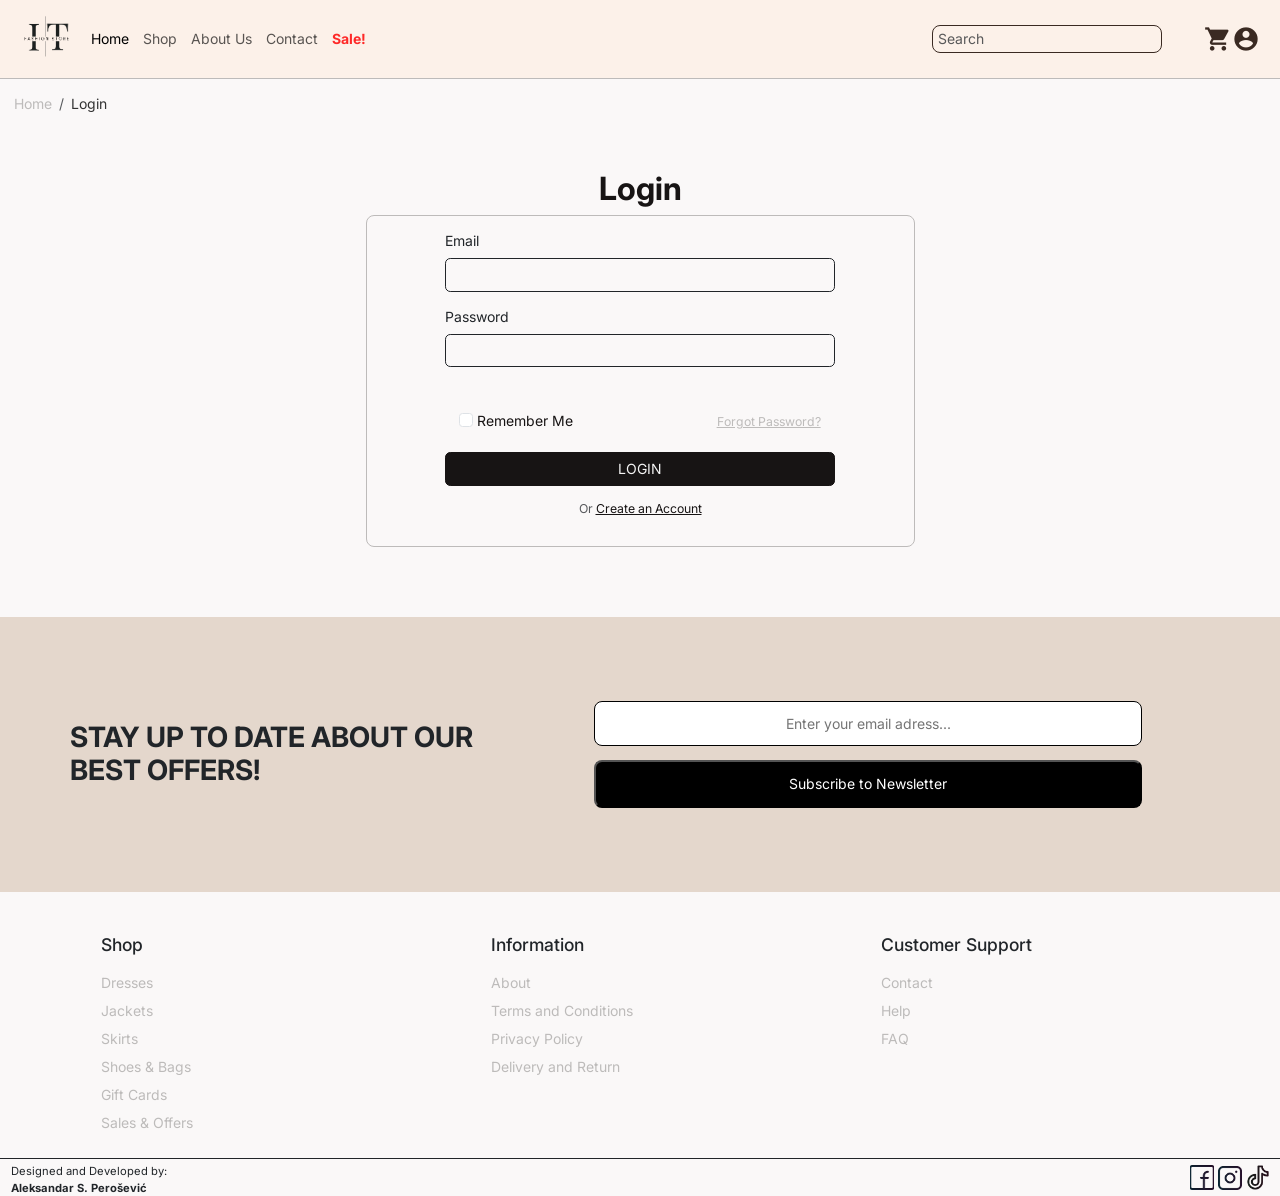
<file: login.html>
<!DOCTYPE html>
<html lang="en">

<head>
    <meta charset="UTF-8">
    <meta name="viewport" content="width=device-width, initial-scale=1.0">
    <link href="https://cdn.jsdelivr.net/npm/bootstrap@5.3.8/dist/css/bootstrap.min.css" rel="stylesheet"
        integrity="sha384-sRIl4kxILFvY47J16cr9ZwB07vP4J8+LH7qKQnuqkuIAvNWLzeN8tE5YBujZqJLB" crossorigin="anonymous">
    <link href="https://fonts.googleapis.com/icon?family=Material+Icons" rel="stylesheet">
    <link rel="stylesheet" href="css/style.css">
    <link rel="stylesheet" href="css/login.css">
    <link rel="preconnect" href="https://fonts.googleapis.com">
    <link rel="preconnect" href="https://fonts.gstatic.com" crossorigin>
    <link
        href="https://fonts.googleapis.com/css2?family=Inter:ital,opsz,wght@0,14..32,100..900;1,14..32,100..900&display=swap"
        rel="stylesheet">
    <title>Login Page</title>
</head>

<body>
    <header>
        <nav class="navbar navbar-expand-lg">
            <div class="container-fluid">
                <a class="navbar-brand" href="#"><img src="images/logo.png" alt="Logo"></a>
                <button class="navbar-toggler" type="button" data-bs-toggle="collapse"
                    data-bs-target="#navbarSupportedContent" aria-controls="navbarSupportedContent"
                    aria-expanded="false" aria-label="Toggle navigation">
                    <span class="navbar-toggler-icon"></span>
                </button>
                <div class="collapse navbar-collapse" id="navbarSupportedContent">
                    <ul class="navbar-nav me-auto mb-2 mb-lg-0">
                        <li class="nav-item">
                            <a class="nav-link active" aria-current="page" href="index.html">Home</a>
                        </li>
                        <li class="nav-item">
                            <a class="nav-link" href="product-page.html">Shop</a>
                        </li>
                        <li class="nav-item">
                            <a class="nav-link" href="#">About Us</a>
                        </li>
                        <li class="nav-item">
                            <a class="nav-link" href="#">Contact</a>
                        </li>
                        <li class="nav-item">
                            <a class="nav-link text-danger fw-bold" href="#">Sale!</a>
                        </li>
                    </ul>
                    <form class="search d-none d-lg-flex">
                        <input class="form-control me-5" type="search" placeholder="Search" aria-label="Search">
                    </form>
                    <div class="actions d-none d-lg-flex align-items-center">
                        <a href="your-cart.html"><span class="material-icons">shopping_cart</span></a>
                        <a href="login.html"><span class="material-icons">account_circle</span></a>
                    </div>
                </div>
            </div>
        </nav>
    </header>
    <main>
        <div class="breadcrumbs">
            <ol class="breadcrumb m-3">
                <span class="breadcrumb-item cursor-pointer"><a href="index.html" class="text-decoration-none text-secondary">Home</a></span>
                <span class="breadcrumb-item cursor-pointer"><a href="login.html" class="text-decoration-none breadcrumb-active">Login</a></span>
            </ol>
        </div>
        <div class="container py-5">
        <div class="row justify-content-center">
            <div class="col-12 col-md-8 col-lg-6">
                <h1 class="text-center text-primary page-title">Login</h1>
                <div class="form-card p-md-3">
                    <form class="group w-75 mx-auto" method="post" action="#">
                        <div class="mb-3">
                            <label for="email" class="form-label">Email</label>
                            <input type="email" class="form-control bg-transparent border-dark" id="email" name="email"
                                required />
                        </div>
                        <div class="mb-5">
                            <label for="password" class="form-label">Password</label>
                            <input type="password" class="form-control bg-transparent border-dark" id="password"
                                name="password" required />
                        </div>
                        <div class="mb-4 px-3 d-flex justify-content-between align-items-center">
                            <div class="remember-me">
                                <input type="checkbox" name="remember-me" id="remember-me" class="form-check-input" />
                                <label for="remember-me" class="form-check-label text-primary">Remember Me</label>
                            </div>
                            <span class="form-text"><a href="#" class="text-decoration-underline text-secondary">Forgot
                                    Password?</a></span>
                        </div>
                        <div class="mb-3">
                            <button type="button" onclick="console.log(login())"
                                class="btn btn-primary w-100 text-inverse text-uppercase">Login</button>
                        </div>
                        <div class="text-primary">
                            <p class="text-center form-text">Or <a href="#"
                                    class="text-decoration-underline text-primary">Create an Account</a></p>
                        </div>
                    </form>
                </div>
            </div>
        </div>
    </div>
    </main>
    <div class="newsletter">
        <div class="newsletter-left">
            <h1>Stay up to date about our best offers!</h1>
        </div>
        <div class="newsletter-right">
            <input type="text" name="email" id="newsletter-email" placeholder="Enter your email adress...">
            <button>Subscribe to Newsletter</button>
        </div>
    </div>
    <footer class="mt-5">
        <div class="container d-lg-none">
            <div class="accordion accordion-flush" id="accordionFlushExample">
                <div class="accordion-item">
                    <h2 class="accordion-header" id="flush-headingOne">
                        <button class="accordion-button collapsed" type="button" data-bs-toggle="collapse"
                            data-bs-target="#flush-collapseOne" aria-expanded="false" aria-controls="flush-collapseOne">
                            <a href="#" class="text-decoration-none text-dark">Shop</a>
                        </button>
                    </h2>
                    <div id="flush-collapseOne" class="accordion-collapse collapse" aria-labelledby="flush-headingOne"
                        data-bs-parent="#accordionFlushExample">
                        <div class="accordion-body">
                            <ul class="list-unstyled">
                                <li><a href="#" class="text-decoration-none text-dark">Dresses</a></li>
                                <li><a href="#" class="text-decoration-none text-dark">Jackets</a></li>
                                <li><a href="#" class="text-decoration-none text-dark">Skirts</a></li>
                                <li><a href="#" class="text-decoration-none text-dark">Shoes &amp; Bags</a></li>
                                <li><a href="#" class="text-decoration-none text-dark">Gift Cards</a></li>
                                <li><a href="#" class="text-decoration-none text-dark">Sales &amp; Offers</a></li>
                            </ul>
                        </div>
                    </div>
                </div>
                <div class="accordion-item">
                    <h2 class="accordion-header" id="flush-headingTwo">
                        <button class="accordion-button collapsed" type="button" data-bs-toggle="collapse"
                            data-bs-target="#flush-collapseTwo" aria-expanded="false" aria-controls="flush-collapseTwo">
                            <a href="#" class="text-decoration-none text-dark">Information</a>
                        </button>
                    </h2>
                    <div id="flush-collapseTwo" class="accordion-collapse collapse" aria-labelledby="flush-headingTwo"
                        data-bs-parent="#accordionFlushExample">
                        <div class="accordion-body">
                            <ul class="list-unstyled">
                                <li><a href="#" class="text-decoration-none text-dark">About</a></li>
                                <li><a href="#" class="text-decoration-none text-dark">Terms and Conditions</a></li>
                                <li><a href="#" class="text-decoration-none text-dark">Privacy Policy</a></li>
                                <li><a href="#" class="text-decoration-none text-dark">Delivery and Return</a></li>
                            </ul>
                        </div>
                    </div>
                </div>
                <div class="accordion-item">
                    <h2 class="accordion-header" id="flush-headingThree">
                        <button class="accordion-button collapsed" type="button" data-bs-toggle="collapse"
                            data-bs-target="#flush-collapseThree" aria-expanded="false"
                            aria-controls="flush-collapseThree">
                            <a href="#" class="text-decoration-none text-dark">Customer Support</a>
                        </button>
                    </h2>
                    <div id="flush-collapseThree" class="accordion-collapse collapse"
                        aria-labelledby="flush-headingThree" data-bs-parent="#accordionFlushExample">
                        <div class="accordion-body">
                            <ul class="list-unstyled">
                                <li><a href="#" class="text-decoration-none text-dark">Contact</a></li>
                                <li><a href="#" class="text-decoration-none text-dark">Help</a></li>
                                <li><a href="#" class="text-decoration-none text-dark">FAQ</a></li>
                            </ul>
                        </div>
                    </div>
                </div>
            </div>
        </div>
        <div class="container-fluid d-none d-lg-block">
            <div class="row justify-content-center">
                <div class="col-3">
                    <h5 class="mb-3">Shop</h5>
                    <ul class="list-unstyled mb-0 lh-lg">
                        <li><a href="#" class="text-decoration-none text-secondary">Dresses</a></li>
                        <li><a href="#" class="text-decoration-none text-secondary">Jackets</a></li>
                        <li><a href="#" class="text-decoration-none text-secondary">Skirts</a></li>
                        <li><a href="#" class="text-decoration-none text-secondary">Shoes &amp; Bags</a></li>
                        <li><a href="#" class="text-decoration-none text-secondary">Gift Cards</a></li>
                        <li><a href="#" class="text-decoration-none text-secondary">Sales &amp; Offers</a></li>
                    </ul>
                </div>
                <div class="col-3">
                    <h5 class="mb-3">Information</h5>
                    <ul class="list-unstyled mb-0 lh-lg">
                        <li><a href="#" class="text-decoration-none text-secondary">About</a></li>
                        <li><a href="#" class="text-decoration-none text-secondary">Terms and Conditions</a></li>
                        <li><a href="#" class="text-decoration-none text-secondary">Privacy Policy</a></li>
                        <li><a href="#" class="text-decoration-none text-secondary">Delivery and Return</a></li>
                    </ul>
                </div>
                <div class="col-3">
                    <h5 class="mb-3">Customer Support</h5>
                    <ul class="list-unstyled mb-0 lh-lg">
                        <li><a href="#" class="text-decoration-none text-secondary">Contact</a></li>
                        <li><a href="#" class="text-decoration-none text-secondary">Help</a></li>
                        <li><a href="#" class="text-decoration-none text-secondary">FAQ</a></li>
                    </ul>
                </div>
            </div>
        </div>
        <div class="container-fluid mt-4 border-top border-dark">
            <div class="row">
                <div class="col-12 d-flex justify-content-between align-items-center">
                    <div class="author">
                        <span class="footer-text">Designed and Developed by: <span class="fw-bold d-block">Aleksandar S.
                                Perošević</span></span>
                    </div>
                    <div class="social-media">
                        <img src="images/facebook.png" alt="facebook">
                        <img src="images/instagram.png" alt="instagram">
                        <img src="images/tik-tok.png" alt="tiktok">
                    </div>
                </div>
            </div>
    </footer>
    <script src="https://cdn.jsdelivr.net/npm/bootstrap@5.3.8/dist/js/bootstrap.bundle.min.js"
        integrity="sha384-FKyoEForCGlyvwx9Hj09JcYn3nv7wiPVlz7YYwJrWVcXK/BmnVDxM+D2scQbITxI"
        crossorigin="anonymous"></script>
    <script src="js/main.js"></script>
    <script src="js/login.js"></script>
</body>

</html>
</file>
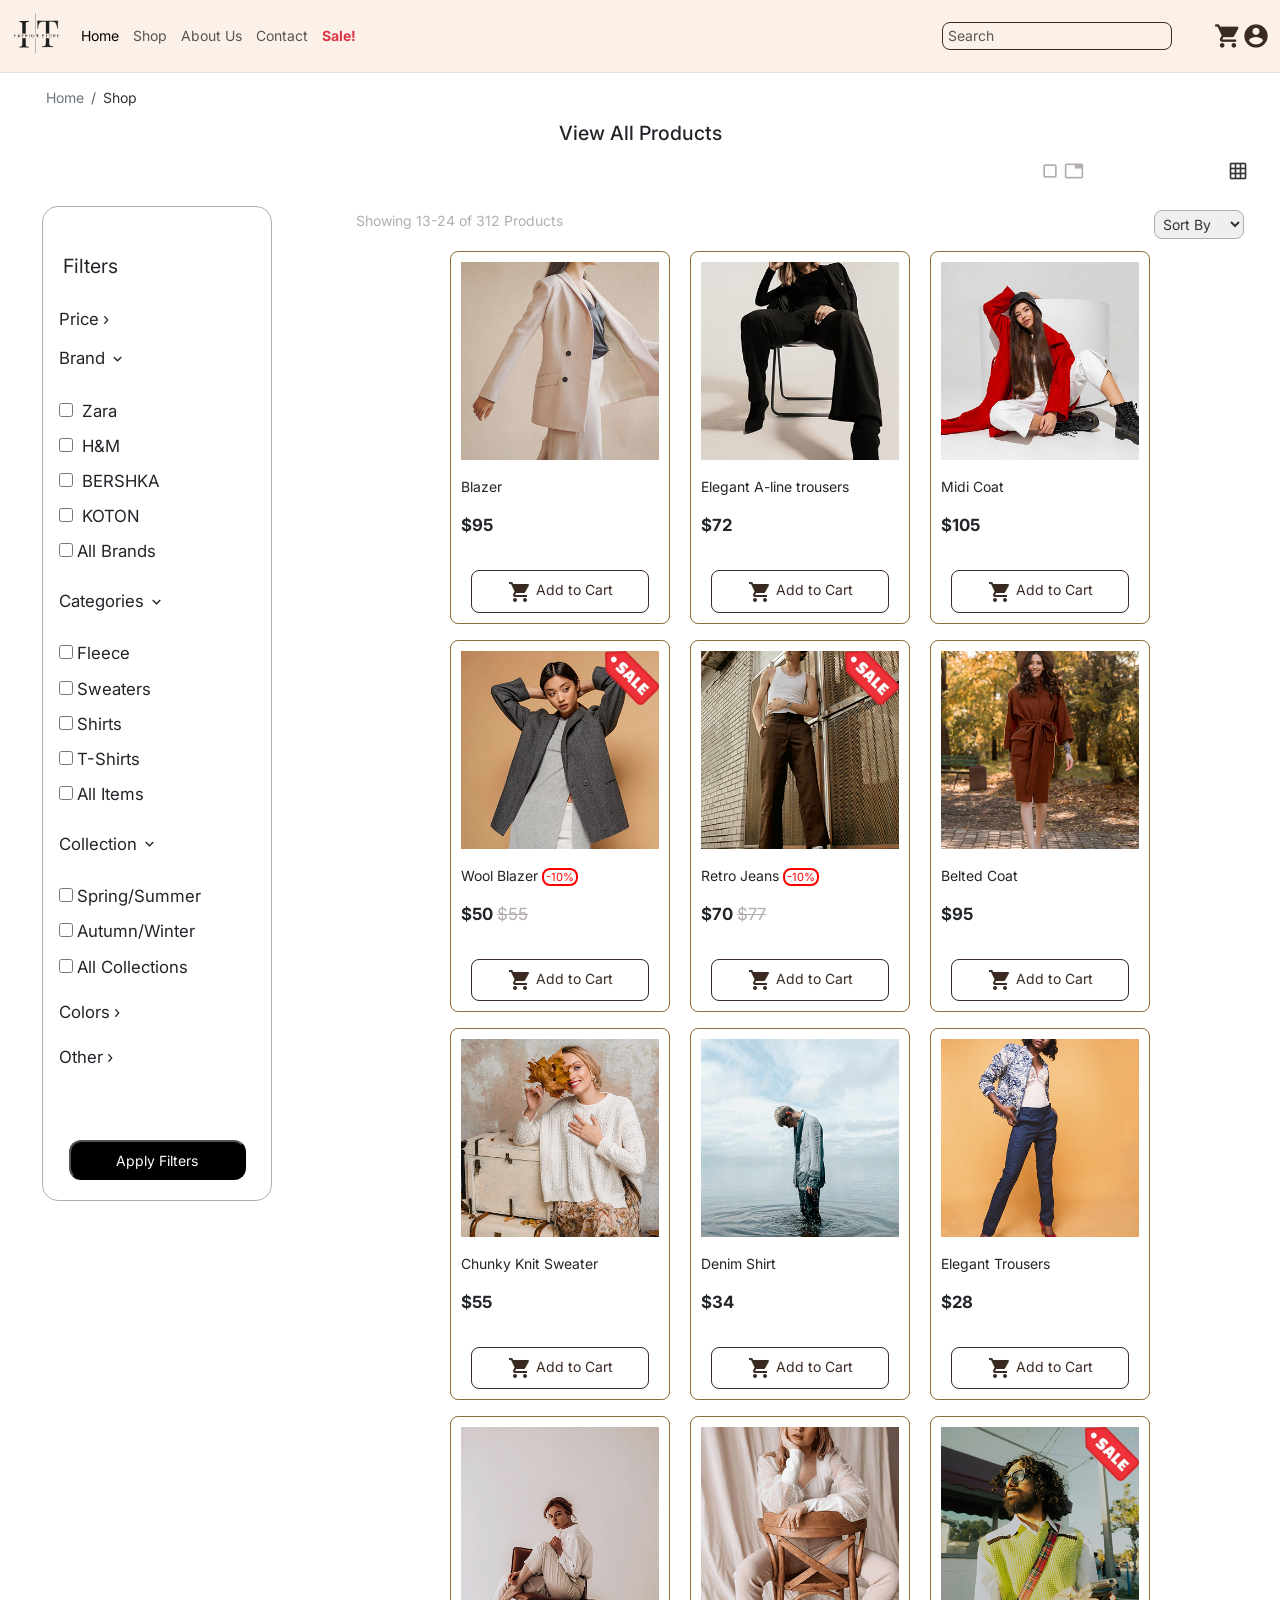
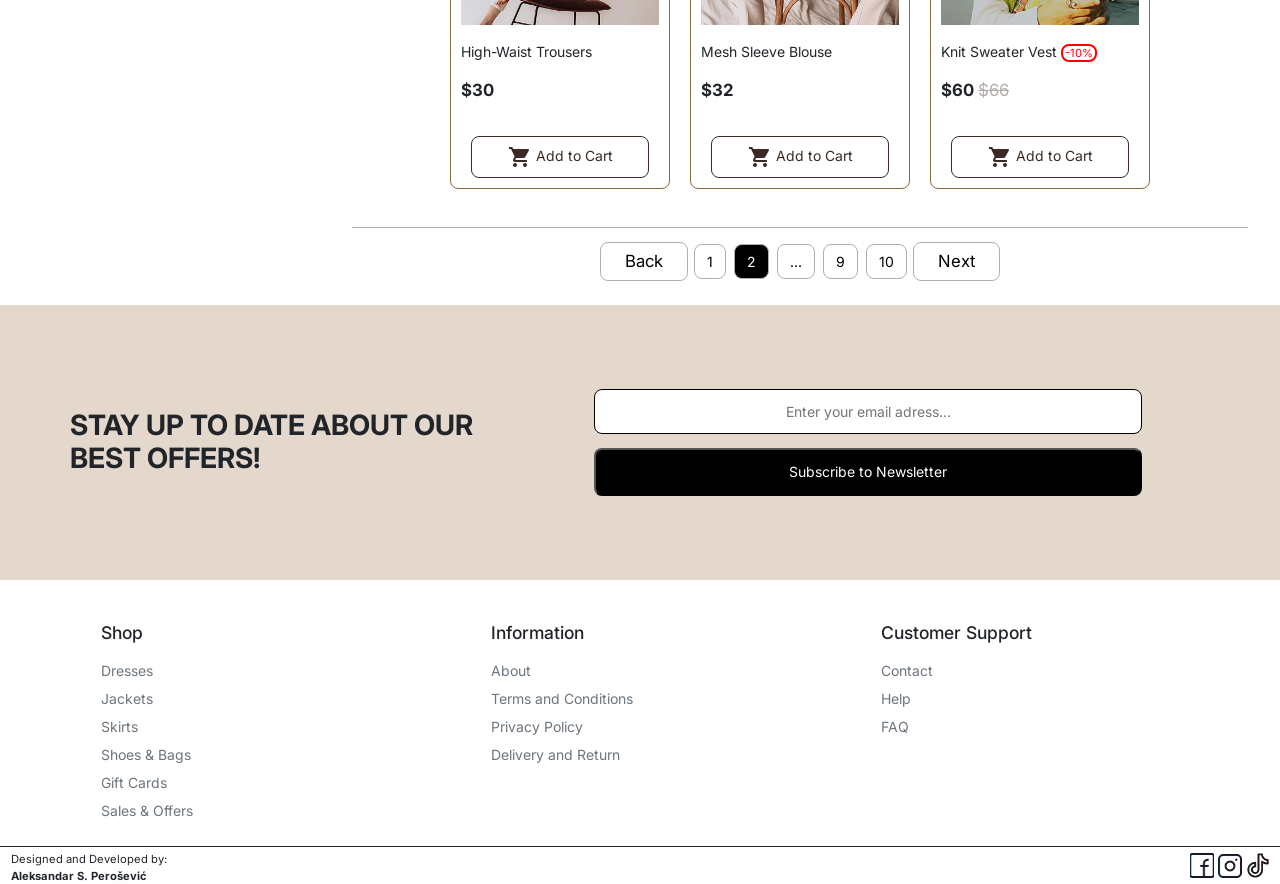
<file: product-page.html>
<!DOCTYPE html>
<html lang="en">

<head>
    <meta charset="UTF-8">
    <meta name="viewport" content="width=device-width, initial-scale=1.0">
    <link href="https://cdn.jsdelivr.net/npm/bootstrap@5.3.8/dist/css/bootstrap.min.css" rel="stylesheet"
        integrity="sha384-sRIl4kxILFvY47J16cr9ZwB07vP4J8+LH7qKQnuqkuIAvNWLzeN8tE5YBujZqJLB" crossorigin="anonymous">
    <link href="https://fonts.googleapis.com/icon?family=Material+Icons" rel="stylesheet">
    <link rel="stylesheet" href="css/style.css">
    <link rel="stylesheet" href="css/product-page.css">
    <link rel="preconnect" href="https://fonts.googleapis.com">
    <link rel="preconnect" href="https://fonts.gstatic.com" crossorigin>
    <link
        href="https://fonts.googleapis.com/css2?family=Inter:ital,opsz,wght@0,14..32,100..900;1,14..32,100..900&display=swap"
        rel="stylesheet">
    <title>Product Page</title>
</head>
<body>
    <header>
        <nav class="navbar navbar-expand-lg">
            <div class="container-fluid">
                <a class="navbar-brand" href="#"><img src="images/logo.png" alt="Logo"></a>
                <button class="navbar-toggler" type="button" data-bs-toggle="collapse"
                    data-bs-target="#navbarSupportedContent" aria-controls="navbarSupportedContent"
                    aria-expanded="false" aria-label="Toggle navigation">
                    <span class="navbar-toggler-icon"></span>
                </button>
                <div class="collapse navbar-collapse" id="navbarSupportedContent">
                    <ul class="navbar-nav me-auto mb-2 mb-lg-0">
                        <li class="nav-item">
                            <a class="nav-link active" aria-current="page" href="index.html">Home</a>
                        </li>
                        <li class="nav-item">
                            <a class="nav-link" href="product-page.html">Shop</a>
                        </li>
                        <li class="nav-item">
                            <a class="nav-link" href="#">About Us</a>
                        </li>
                        <li class="nav-item">
                            <a class="nav-link" href="#">Contact</a>
                        </li>
                        <li class="nav-item">
                            <a class="nav-link text-danger fw-bold" href="#">Sale!</a>
                        </li>
                    </ul>
                    <form class="search d-none d-lg-flex">
                        <input class="form-control me-5" type="search" placeholder="Search" aria-label="Search">
                    </form>
                    <div class="actions d-none d-lg-flex align-items-center">
                        <a onclick="openCart()" href="your-cart.html"><span class="material-icons">shopping_cart</span></a>
                        <a href="login.html"><span class="material-icons">account_circle</span></a>
                    </div>
                </div>
            </div>
        </nav>
    </header>
    <main>
        <div class="breadcrumbs">
            <ol class="breadcrumb m-3">
                <span class="breadcrumb-item cursor-pointer"><a href="index.html" class="text-decoration-none text-secondary">Home</a></span>
                <span class="breadcrumb-item cursor-pointer"><a href="product-page.html" class="text-decoration-none breadcrumb-active">Shop</a></span>
            </ol>
        </div>
        <h1 class="page-title">View All Products</h1>
        <div class="content">
            <div class="view-toggle">
                <span class="material-icons">crop_square</span>
                <span class="material-icons">table_rows</span>
                <span class="material-icons active">grid_on</span>
            </div>
            <div class="side-bar">
                <h2>Filters</h2>
                <div class="price">
                    <span>Price</span>
                    <span class="right-arrow">›</span>
                </div>
                <div class="brand">
                    <span>Brand</span>
                    <span class="material-icons down-arrow">keyboard_arrow_down</span>
                    <div class="filter-checkbox">
                        <label><input type="checkbox"> Zara</label>
                        <label><input type="checkbox"> H&amp;M</label>
                        <label><input type="checkbox"> BERSHKA</label>
                        <label><input type="checkbox"> KOTON</label>
                        <label><input type="checkbox">All Brands</label>
                    </div>
                </div>
                <div class="category">
                    <span>Categories</span>
                    <span class="material-icons down-arrow">keyboard_arrow_down</span>
                    <div class="filter-checkbox">
                        <label><input type="checkbox">Fleece</label>
                        <label><input type="checkbox">Sweaters</label>
                        <label><input type="checkbox">Shirts</label>
                        <label><input type="checkbox">T-Shirts</label>
                        <label><input type="checkbox">All Items</label>
                    </div>
                </div>
                <div class="collection">
                    <span>Collection</span>
                    <span class="material-icons down-arrow">keyboard_arrow_down</span>
                    <div class="filter-checkbox">
                        <label><input type="checkbox">Spring/Summer</label>
                        <label><input type="checkbox">Autumn/Winter</label>
                        <label><input type="checkbox">All Collections</label>
                    </div>
                </div>
                <div class="colors">
                    <span>Colors</span>
                    <span class="right-arrow">›</span>
                </div>
                <div class="other">
                    <span>Other</span>
                    <span class="right-arrow">›</span>
                </div>
                <button class="apply-filters">Apply Filters</button>
            </div>
            <div class="content-right">
                <div class="content-header">
                    <span class="left">Showing 13-24 of 312 Products</span>
                    <span class="right">
                        <select name="sort-by" id="sort.by">
                            <option value="" disabled selected>Sort By</option>
                            <option value="most-popular">Most Popular</option>
                            <option value="price">Price</option>
                            <option value="name">Name A-Z</option>
                        </select>
                    </span>
                </div>
                <div class="product-cards">
                    <div class="product-card">
                        <img src="images/blazer-600.jpg" 
                        srcset="
                        images/blazer-360.jpg 360w,
                        images/blazer-600.jpg 600w,
                        images/blazer-740.jpg  740w
                        " 
                        sizes="
                        (max-width: 767px) 100vw,
                        (max-width: 1023px) 33vw,
                        25vw
                        " 
                        alt="Blazer">
                        <span class="product-name">Blazer</span>
                        <span class="price">$95</span>
                        <button onclick="dodajNaIznos(95)"><span class="material-icons">shopping_cart</span>Add to Cart</button>
                    </div>
                    <div class="product-card">
                        <img src="images/a-trousers-600.jpg"
                        srcset="
                        images/a-trousers-360.jpg 360w,
                        images/a-trousers-600.jpg 600w,
                        images/a-trousers-740.jpg  740w
                        " 
                        sizes="
                        (max-width: 767px) 100vw,
                        (max-width: 1023px) 33vw,
                        25vw
                        " 
                         alt="Trousers">
                        <span class="product-name">Elegant A-line trousers</span>
                        <span class="price">$72</span>
                        <button onclick="dodajNaIznos(72)"><span class="material-icons">shopping_cart</span>Add to Cart</button>
                    </div>
                    <div class="product-card">
                        <img src="images/midi-coat-600.jpg"
                        srcset="
                        images/midi-coat-360.jpg 360w,
                        images/midi-coat-600.jpg 600w,
                        images/midi-coat-740.jpg  740w
                        " 
                        sizes="
                        (max-width: 767px) 100vw,
                        (max-width: 1023px) 33vw,
                        25vw
                        " 
                        alt="Midi Coat">
                        <span class="product-name">Midi Coat</span>
                        <span class="price">$105</span>
                        <button onclick="dodajNaIznos(105)"><span class="material-icons">shopping_cart</span>Add to Cart</button>
                    </div>
                    <div class="product-card">
                        <img src="images/wool-blazer-600.jpg"
                        srcset="
                        images/wool-blazer-360.jpg 360w,
                        images/wool-blazer-600.jpg 600w,
                        images/wool-blazer-740.jpg  740w
                        " 
                        sizes="
                        (max-width: 767px) 100vw,
                        (max-width: 1023px) 33vw,
                        25vw
                        " 
                        alt="Wool Blazer">
                        <img src="images/sale.png" alt="sale-badge" class="sale-badge">
                        <div class="discount-product-header">
                            <span class="product-name">Wool Blazer</span>
                            <span class="discount">-10%</span>
                        </div>
                        <div class="discount-product-price">
                            <span class="price">$50</span>
                            <span class="old-price">$55</span>
                        </div>
                        <button onclick="dodajNaIznos(50)"><span class="material-icons">shopping_cart</span>Add to Cart</button>
                    </div>
                    <div class="product-card">
                        <img src="images/retro-jeans-600.jpg"
                        srcset="
                        images/retro-jeans-360.jpg 360w,
                        images/retro-jeans-600.jpg 600w,
                        images/retro-jeans-740.jpg  740w
                        "
                        sizes="
                        (max-width: 767px) 100vw,
                        (max-width: 1023px) 33vw,
                        25vw
                        " 
                        alt="Retro Jeans">
                        <img src="images/sale.png" alt="sale-badge" class="sale-badge">
                        <div class="discount-product-header">
                            <span class="product-name">Retro Jeans</span>
                            <span class="discount">-10%</span>
                        </div>
                        <div class="discount-product-price">
                            <span class="price">$70</span>
                            <span class="old-price">$77</span>
                        </div>
                        <button onclick="dodajNaIznos(70)"><span class="material-icons">shopping_cart</span>Add to Cart</button>
                    </div>
                    <div class="product-card">
                        <img src="images/belted-coat-600.jpg"
                        srcset="
                        images/belted-coat-360.jpg 360w,
                        images/belted-coat-600.jpg 600w,
                        images/belted-coat-740.jpg  740w
                        " 
                        sizes="
                        (max-width: 767px) 100vw,
                        (max-width: 1023px) 33vw,
                        25vw
                        " 
                        alt="Belted Coat">
                        <span class="product-name">Belted Coat</span>
                        <span class="price">$95</span>
                        <button onclick="dodajNaIznos(95)"><span class="material-icons">shopping_cart</span>Add to Cart</button>
                    </div>
                    <div class="product-card">
                        <img src="images/sweater-600.jpg"
                        srcset="
                        images/sweater-360.jpg 360w,
                        images/sweater-600.jpg 600w,
                        images/sweater-740.jpg  740w
                        " 
                        sizes="
                        (max-width: 767px) 100vw,
                        (max-width: 1023px) 33vw,
                        25vw
                        " 
                        alt="Chunky Knit Sweater">
                        <span class="product-name">Chunky Knit Sweater</span>
                        <span class="price">$55</span>
                        <button onclick="dodajNaIznos(55)"><span class="material-icons">shopping_cart</span>Add to Cart</button>
                    </div>
                    <div class="product-card">
                        <img src="images/denim-shirt-600.jpg"
                        srcset="
                        images/denim-shirt-360.jpg 360w,
                        images/denim-shirt-600.jpg 600w,
                        images/denim-shirt-740.jpg  740w
                        " 
                        sizes="
                        (max-width: 767px) 100vw,
                        (max-width: 1023px) 33vw,
                        25vw
                        "  
                        alt="Denim Shirt">
                        <span class="product-name">Denim Shirt</span>
                        <span class="price">$34</span>
                        <button onclick="dodajNaIznos(34)"><span class="material-icons">shopping_cart</span>Add to Cart</button>
                    </div>
                    <div class="product-card">
                        <img src="images/elegant-trousers-600.jpg"
                        srcset="
                        images/elegant-trousers-360.jpg 360w,
                        images/elegant-trousers-600.jpg 600w,
                        images/elegant-trousers-740.jpg  740w
                        " 
                        sizes="
                        (max-width: 767px) 100vw,
                        (max-width: 1023px) 33vw,
                        25vw
                        " 
                        alt="Elegant Trousers">
                        <span class="product-name">Elegant Trousers</span>
                        <span class="price">$28</span>
                        <button onclick="dodajNaIznos(28)"><span class="material-icons">shopping_cart</span>Add to Cart</button>
                    </div>
                    <div class="product-card">
                        <img src="images/high-trousers-600.jpg"
                        srcset="
                        images/high-trousers-360.jpg 360w,
                        images/high-trousers-600.jpg 600w,
                        images/high-trousers-740.jpg  740w
                        " 
                        sizes="
                        (max-width: 767px) 100vw,
                        (max-width: 1023px) 33vw,
                        25vw
                        " 
                        alt="High-Waist Trousers">
                        <span class="product-name">High-Waist Trousers</span>
                        <span class="price">$30</span>
                        <button onclick="dodajNaIznos(30)"><span class="material-icons">shopping_cart</span>Add to Cart</button>
                    </div>
                    <div class="product-card">
                        <img src="images/blouse-600.jpg"
                        srcset="
                        images/blouse-360.jpg 360w,
                        images/blouse-600.jpg 600w,
                        images/blouse-740.jpg  740w
                        " 
                        sizes="
                        (max-width: 767px) 100vw,
                        (max-width: 1023px) 33vw,
                        25vw
                        " 
                        alt="Mesh Sleeve Blouse">
                        <span class="product-name">Mesh Sleeve Blouse</span>
                        <span class="price">$32</span>
                        <button onclick="dodajNaIznos(32)"><span class="material-icons">shopping_cart</span>Add to Cart</button>
                    </div>
                    <div class="product-card">
                        <img src="images/vest-600.jpg"
                        srcset="
                        images/vest-360.jpg 360w,
                        images/vest-600.jpg 600w,
                        images/vest-740.jpg  740w
                        " 
                        sizes="
                        (max-width: 767px) 100vw,
                        (max-width: 1023px) 33vw,
                        25vw
                        " 
                        alt="Knit Sweater Vest">
                        <img src="images/sale.png" alt="sale-badge" class="sale-badge">
                        <div class="discount-product-header">
                            <span class="product-name">Knit Sweater Vest</span>
                            <span class="discount">-10%</span>
                        </div>
                        <div class="discount-product-price">
                            <span class="price">$60</span>
                            <span class="old-price">$66</span>
                        </div>
                        <button type="button" onclick="dodajNaIznos(60)"><span class="material-icons">shopping_cart</span>Add to Cart</button>
                    </div>
                </div>
                <div class="page-number">
                    <button class="big-button">Back</button>
                    <button class="small-button">1</button>
                    <button class="small-button active">2</button>
                    <button class="small-button">...</button>
                    <button class="small-button">9</button>
                    <button class="small-button">10</button>
                    <button class="big-button">Next</button>
                </div>
            </div>
        </div>
    </main>
    <div class="newsletter">
        <div class="newsletter-left">
            <h1>Stay up to date about our best offers!</h1>
        </div>
        <div class="newsletter-right">
            <input type="text" name="email" id="email" placeholder="Enter your email adress...">
            <button>Subscribe to Newsletter</button>
        </div>
    </div>
    <footer class="mt-5">
        <div class="container d-lg-none">
            <div class="accordion accordion-flush" id="accordionFlushExample">
                <div class="accordion-item">
                    <h2 class="accordion-header" id="flush-headingOne">
                        <button class="accordion-button collapsed" type="button" data-bs-toggle="collapse"
                            data-bs-target="#flush-collapseOne" aria-expanded="false" aria-controls="flush-collapseOne">
                            <a href="#" class="text-decoration-none text-dark">Shop</a>
                        </button>
                    </h2>
                    <div id="flush-collapseOne" class="accordion-collapse collapse" aria-labelledby="flush-headingOne"
                        data-bs-parent="#accordionFlushExample">
                        <div class="accordion-body">
                            <ul class="list-unstyled">
                                <li><a href="#" class="text-decoration-none text-dark">Dresses</a></li>
                                <li><a href="#" class="text-decoration-none text-dark">Jackets</a></li>
                                <li><a href="#" class="text-decoration-none text-dark">Skirts</a></li>
                                <li><a href="#" class="text-decoration-none text-dark">Shoes &amp; Bags</a></li>
                                <li><a href="#" class="text-decoration-none text-dark">Gift Cards</a></li>
                                <li><a href="#" class="text-decoration-none text-dark">Sales &amp; Offers</a></li>
                            </ul>
                        </div>
                    </div>
                </div>
                <div class="accordion-item">
                    <h2 class="accordion-header" id="flush-headingTwo">
                        <button class="accordion-button collapsed" type="button" data-bs-toggle="collapse"
                            data-bs-target="#flush-collapseTwo" aria-expanded="false" aria-controls="flush-collapseTwo">
                            <a href="#" class="text-decoration-none text-dark">Information</a>
                        </button>
                    </h2>
                    <div id="flush-collapseTwo" class="accordion-collapse collapse" aria-labelledby="flush-headingTwo"
                        data-bs-parent="#accordionFlushExample">
                        <div class="accordion-body">
                            <ul class="list-unstyled">
                                <li><a href="#" class="text-decoration-none text-dark">About</a></li>
                                <li><a href="#" class="text-decoration-none text-dark">Terms and Conditions</a></li>
                                <li><a href="#" class="text-decoration-none text-dark">Privacy Policy</a></li>
                                <li><a href="#" class="text-decoration-none text-dark">Delivery and Return</a></li>
                            </ul>
                        </div>
                    </div>
                </div>
                <div class="accordion-item">
                    <h2 class="accordion-header" id="flush-headingThree">
                        <button class="accordion-button collapsed" type="button" data-bs-toggle="collapse"
                            data-bs-target="#flush-collapseThree" aria-expanded="false"
                            aria-controls="flush-collapseThree">
                            <a href="#" class="text-decoration-none text-dark">Customer Support</a>
                        </button>
                    </h2>
                    <div id="flush-collapseThree" class="accordion-collapse collapse"
                        aria-labelledby="flush-headingThree" data-bs-parent="#accordionFlushExample">
                        <div class="accordion-body">
                            <ul class="list-unstyled">
                                <li><a href="#" class="text-decoration-none text-dark">Contact</a></li>
                                <li><a href="#" class="text-decoration-none text-dark">Help</a></li>
                                <li><a href="#" class="text-decoration-none text-dark">FAQ</a></li>
                            </ul>
                        </div>
                    </div>
                </div>
            </div>
        </div>
        <div class="container-fluid d-none d-lg-block">
            <div class="row justify-content-center">
                <div class="col-3">
                    <h5 class="mb-3">Shop</h5>
                    <ul class="list-unstyled mb-0 lh-lg">
                        <li><a href="#" class="text-decoration-none text-secondary">Dresses</a></li>
                        <li><a href="#" class="text-decoration-none text-secondary">Jackets</a></li>
                        <li><a href="#" class="text-decoration-none text-secondary">Skirts</a></li>
                        <li><a href="#" class="text-decoration-none text-secondary">Shoes &amp; Bags</a></li>
                        <li><a href="#" class="text-decoration-none text-secondary">Gift Cards</a></li>
                        <li><a href="#" class="text-decoration-none text-secondary">Sales &amp; Offers</a></li>
                    </ul>
                </div>
                <div class="col-3">
                    <h5 class="mb-3">Information</h5>
                    <ul class="list-unstyled mb-0 lh-lg">
                        <li><a href="#" class="text-decoration-none text-secondary">About</a></li>
                        <li><a href="#" class="text-decoration-none text-secondary">Terms and Conditions</a></li>
                        <li><a href="#" class="text-decoration-none text-secondary">Privacy Policy</a></li>
                        <li><a href="#" class="text-decoration-none text-secondary">Delivery and Return</a></li>
                    </ul>
                </div>
                <div class="col-3">
                    <h5 class="mb-3">Customer Support</h5>
                    <ul class="list-unstyled mb-0 lh-lg">
                        <li><a href="#" class="text-decoration-none text-secondary">Contact</a></li>
                        <li><a href="#" class="text-decoration-none text-secondary">Help</a></li>
                        <li><a href="#" class="text-decoration-none text-secondary">FAQ</a></li>
                    </ul>
                </div>
            </div>
        </div>
        <div class="container-fluid mt-4 border-top border-dark">
            <div class="row">
                <div class="col-12 d-flex justify-content-between align-items-center">
                    <div class="author">
                        <span class="footer-text">Designed and Developed by: <span class="fw-bold d-block">Aleksandar S.
                                Perošević</span></span>
                    </div>
                    <div class="social-media">
                        <img src="images/facebook.png" alt="facebook">
                        <img src="images/instagram.png" alt="instagram">
                        <img src="images/tik-tok.png" alt="tiktok">
                    </div>
                </div>
            </div>
    </footer>
    <script src="https://cdn.jsdelivr.net/npm/bootstrap@5.3.8/dist/js/bootstrap.bundle.min.js"
        integrity="sha384-FKyoEForCGlyvwx9Hj09JcYn3nv7wiPVlz7YYwJrWVcXK/BmnVDxM+D2scQbITxI"
        crossorigin="anonymous"></script>
    <script src="js/main.js"></script>
    <script src="js/product-page.js"></script>
</body>

</html>
</file>
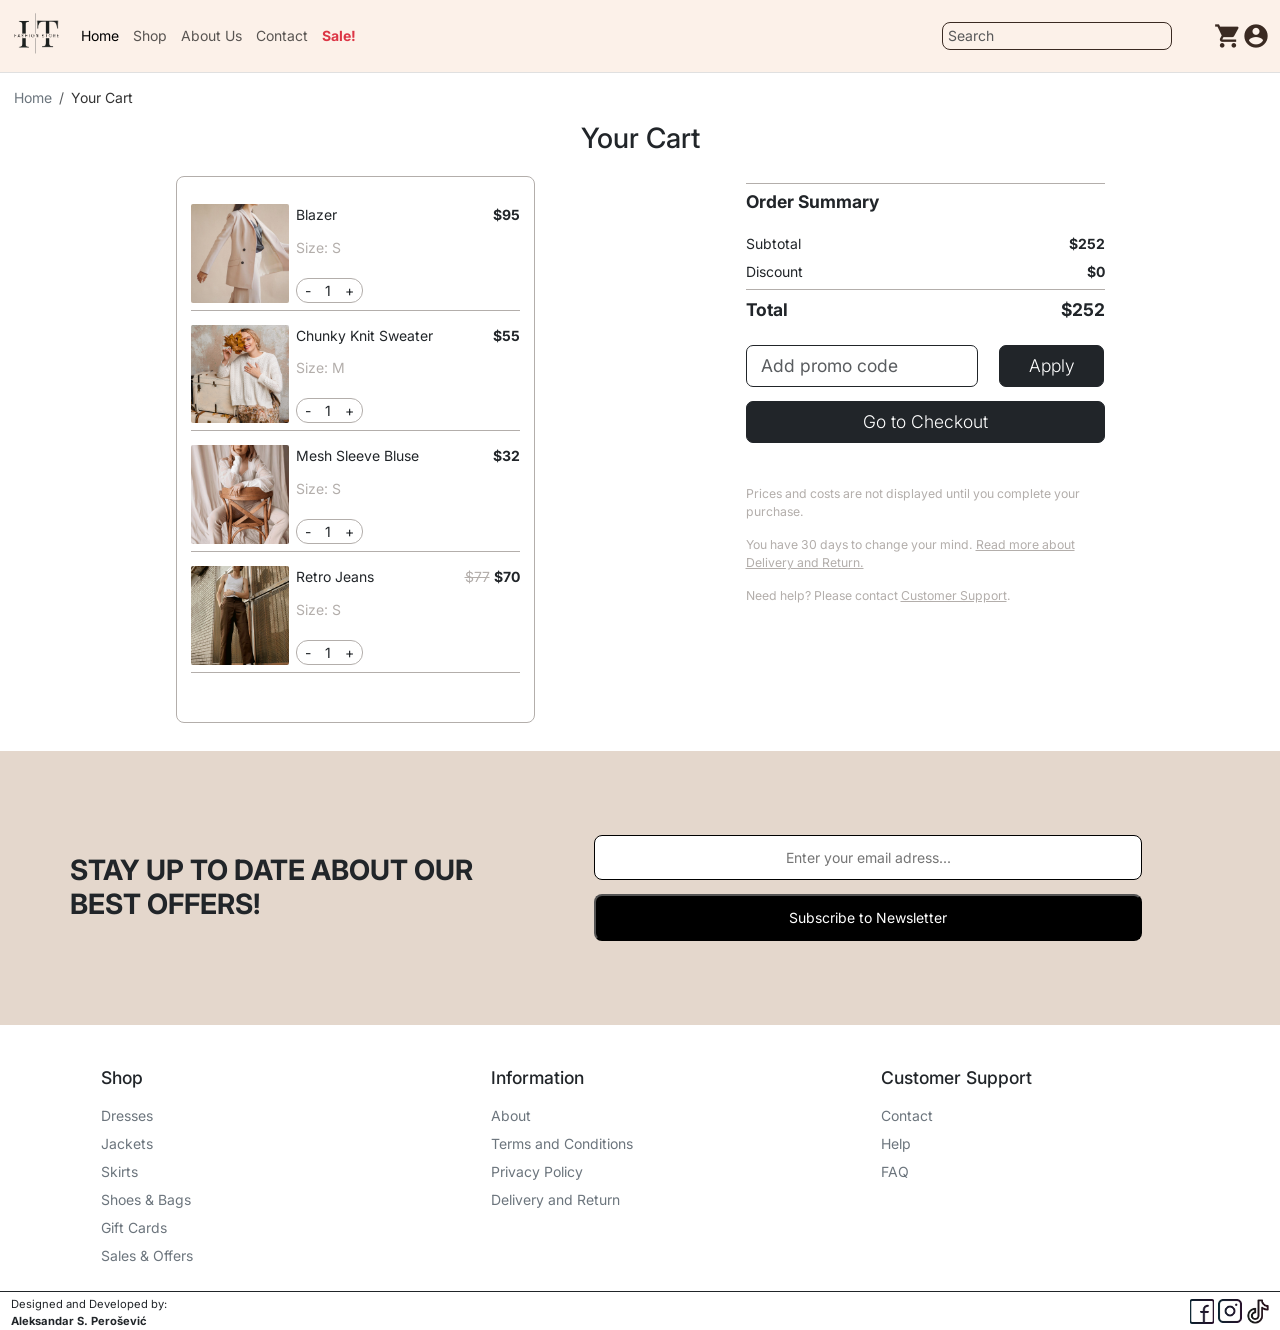
<file: your-cart.html>
<!DOCTYPE html>
<html lang="en">

<head>
    <meta charset="UTF-8">
    <meta name="viewport" content="width=device-width, initial-scale=1.0">
    <link href="https://cdn.jsdelivr.net/npm/bootstrap@5.3.8/dist/css/bootstrap.min.css" rel="stylesheet"
        integrity="sha384-sRIl4kxILFvY47J16cr9ZwB07vP4J8+LH7qKQnuqkuIAvNWLzeN8tE5YBujZqJLB" crossorigin="anonymous">
    <link href="https://fonts.googleapis.com/icon?family=Material+Icons" rel="stylesheet">
    <link rel="stylesheet" href="css/style.css">
    <link rel="stylesheet" href="css/your-cart.css">
    <link rel="preconnect" href="https://fonts.googleapis.com">
    <link rel="preconnect" href="https://fonts.gstatic.com" crossorigin>
    <link
        href="https://fonts.googleapis.com/css2?family=Inter:ital,opsz,wght@0,14..32,100..900;1,14..32,100..900&display=swap"
        rel="stylesheet">
    <title>Your Cart</title>
</head>

<body>
    <header>
        <nav class="navbar navbar-expand-lg">
            <div class="container-fluid">
                <a class="navbar-brand" href="#"><img src="images/logo.png" alt="Logo"></a>
                <button class="navbar-toggler" type="button" data-bs-toggle="collapse"
                    data-bs-target="#navbarSupportedContent" aria-controls="navbarSupportedContent"
                    aria-expanded="false" aria-label="Toggle navigation">
                    <span class="navbar-toggler-icon"></span>
                </button>
                <div class="collapse navbar-collapse" id="navbarSupportedContent">
                    <ul class="navbar-nav me-auto mb-2 mb-lg-0">
                        <li class="nav-item">
                            <a class="nav-link active" aria-current="page" href="index.html">Home</a>
                        </li>
                        <li class="nav-item">
                            <a class="nav-link" href="product-page.html">Shop</a>
                        </li>
                        <li class="nav-item">
                            <a class="nav-link" href="#">About Us</a>
                        </li>
                        <li class="nav-item">
                            <a class="nav-link" href="#">Contact</a>
                        </li>
                        <li class="nav-item">
                            <a class="nav-link text-danger fw-bold" href="#">Sale!</a>
                        </li>
                    </ul>
                    <form class="search d-none d-lg-flex">
                        <input class="form-control me-5" type="search" placeholder="Search" aria-label="Search">
                    </form>
                    <div class="actions d-none d-lg-flex align-items-center">
                        <a href="your-cart.html"><span class="material-icons">shopping_cart</span></a>
                        <a href="login.html"><span class="material-icons">account_circle</span></a>
                    </div>
                </div>
            </div>
        </nav>
    </header>
    <main>
        <div class="breadcrumbs">
            <ol class="breadcrumb m-3">
                <span class="breadcrumb-item cursor-pointer"><a href="index.html"
                        class="text-decoration-none text-secondary">Home</a></span>
                <span class="breadcrumb-item cursor-pointer"><a href="your-cart.html"
                        class="text-decoration-none breadcrumb-active">Your Cart</a></span>
            </ol>
        </div>
        <h2 class="text-center">Your Cart</h2>
        <div class="container">
            <div class="row">
                <div class="col-12 col-lg-4 mx-auto">
                    <div class="cart mt-3">
                        <div class="cart-item">
                            <div class="product-image">
                                <img src="images/blazer-600.jpg" alt="blazer">
                            </div>
                            <div class="product-info">
                                <div class="info-header">
                                    <span class="product-name">Blazer</span>
                                    <span class="price">$95</span>
                                </div>
                                <div class="product-size"><span>Size: S</span></div>
                                <div class="amount"><span class="minus">-</span><span class="center">1</span><span
                                        class="plus">+</span></div>
                            </div>
                        </div>
                        <div class="cart-item">
                            <div class="product-image">
                                <img src="images/sweater-600.jpg" alt="seater">
                            </div>
                            <div class="product-info">
                                <div class="info-header">
                                    <span class="product-name">Chunky Knit Sweater</span>
                                    <span class="price">$55</span>
                                </div>
                                <div class="product-size">Size: M</div>
                                <div class="amount"><span class="minus">-</span><span class="center">1</span><span
                                        class="plus">+</span></div>
                            </div>
                        </div>
                        <div class="cart-item">
                            <div class="product-image">
                                <img src="images/blouse-600.jpg" alt="bluse">
                            </div>
                            <div class="product-info">
                                <div class="info-header">
                                    <span class="product-name">Mesh Sleeve Bluse</span>
                                    <span class="price">$32</span>
                                </div>
                                <div class="product-size">Size: S</div>
                                <div class="amount"><span class="minus">-</span><span class="center">1</span><span
                                        class="plus">+</span></div>
                            </div>
                        </div>
                        <div class="cart-item last-item">
                            <div class="product-image">
                                <img src="images/retro-jeans-600.jpg" alt="jeans">
                            </div>
                            <div class="product-info">
                                <div class="info-header">
                                    <span class="product-name">Retro Jeans</span>
                                    <div class="price">
                                        <span class="old-price">$77</span>
                                        <span class="price">$70</span>
                                    </div>
                                </div>
                                <div class="product-size">Size: S</div>
                                <div class="amount"><span class="minus">-</span><span class="center">1</span><span
                                        class="plus">+</span></div>
                            </div>
                        </div>
                    </div>
                </div>
                <div class="col-12 col-lg-4 mx-auto my-4">
                    <div class="total-price">
                        <h5 class="text-start fw-bold">Order Summary</h5>
                        <div class="subtotal d-flex justify-content-between mt-4">
                            <span>Subtotal</span>
                            <span class="fw-bold">$252</span>
                        </div>
                        <div class="discount d-flex justify-content-between mt-2">
                            <span>Discount</span>
                            <span class="fw-bold">$0</span>
                        </div>
                        <div class="total d-flex justify-content-between mt-2 fw-bold fs-5">
                            <span>Total</span>
                            <span>$252</span>
                        </div>
                        <form action="#" method="post" class="coupon mt-4">
                            <div class="row">
                                <div class="col-8">
                                    <input type="text" class="form-control form-control-lg border-dark rounded-3"
                                        name="coupon" id="promo-input" placeholder="Add promo code">
                                </div>
                                <div class="col-4">
                                    <button type="button" onclick="validateAndNotify()" class="btn btn-lg btn-dark w-100 rounded-3 fw-light">Apply</button>
                                </div>
                            </div>
                            <div class="col-12 mt-3">
                                <button type="button" class="btn btn-lg btn-dark w-100 rounded-3 fw-light">Go to Checkout</button>
                            </div>
                        </form>
                    </div>
                    <div class="purchase-info small mt-5">
                        <p>Prices and costs are not displayed until you complete your purchase.</p>
                        <p>You have 30 days to change your mind. <a href="#">Read more about Delivery and Return.</a>
                        </p>
                        <p>Need help? Please contact <a href="#">Customer Support</a>.</p>
                    </div>
                </div>
            </div>
    </main>
    <div class="newsletter">
        <div class="newsletter-left">
            <h1>Stay up to date about our best offers!</h1>
        </div>
        <div class="newsletter-right">
            <input type="text" name="email" id="email" placeholder="Enter your email adress...">
            <button>Subscribe to Newsletter</button>
        </div>
    </div>
    <footer class="mt-5">
        <div class="container d-lg-none">
            <div class="accordion accordion-flush" id="accordionFlushExample">
                <div class="accordion-item">
                    <h2 class="accordion-header" id="flush-headingOne">
                        <button class="accordion-button collapsed" type="button" data-bs-toggle="collapse"
                            data-bs-target="#flush-collapseOne" aria-expanded="false" aria-controls="flush-collapseOne">
                            <a href="#" class="text-decoration-none text-dark">Shop</a>
                        </button>
                    </h2>
                    <div id="flush-collapseOne" class="accordion-collapse collapse" aria-labelledby="flush-headingOne"
                        data-bs-parent="#accordionFlushExample">
                        <div class="accordion-body">
                            <ul class="list-unstyled">
                                <li><a href="#" class="text-decoration-none text-dark">Dresses</a></li>
                                <li><a href="#" class="text-decoration-none text-dark">Jackets</a></li>
                                <li><a href="#" class="text-decoration-none text-dark">Skirts</a></li>
                                <li><a href="#" class="text-decoration-none text-dark">Shoes &amp; Bags</a></li>
                                <li><a href="#" class="text-decoration-none text-dark">Gift Cards</a></li>
                                <li><a href="#" class="text-decoration-none text-dark">Sales &amp; Offers</a></li>
                            </ul>
                        </div>
                    </div>
                </div>
                <div class="accordion-item">
                    <h2 class="accordion-header" id="flush-headingTwo">
                        <button class="accordion-button collapsed" type="button" data-bs-toggle="collapse"
                            data-bs-target="#flush-collapseTwo" aria-expanded="false" aria-controls="flush-collapseTwo">
                            <a href="#" class="text-decoration-none text-dark">Information</a>
                        </button>
                    </h2>
                    <div id="flush-collapseTwo" class="accordion-collapse collapse" aria-labelledby="flush-headingTwo"
                        data-bs-parent="#accordionFlushExample">
                        <div class="accordion-body">
                            <ul class="list-unstyled">
                                <li><a href="#" class="text-decoration-none text-dark">About</a></li>
                                <li><a href="#" class="text-decoration-none text-dark">Terms and Conditions</a></li>
                                <li><a href="#" class="text-decoration-none text-dark">Privacy Policy</a></li>
                                <li><a href="#" class="text-decoration-none text-dark">Delivery and Return</a></li>
                            </ul>
                        </div>
                    </div>
                </div>
                <div class="accordion-item">
                    <h2 class="accordion-header" id="flush-headingThree">
                        <button class="accordion-button collapsed" type="button" data-bs-toggle="collapse"
                            data-bs-target="#flush-collapseThree" aria-expanded="false"
                            aria-controls="flush-collapseThree">
                            <a href="#" class="text-decoration-none text-dark">Customer Support</a>
                        </button>
                    </h2>
                    <div id="flush-collapseThree" class="accordion-collapse collapse"
                        aria-labelledby="flush-headingThree" data-bs-parent="#accordionFlushExample">
                        <div class="accordion-body">
                            <ul class="list-unstyled">
                                <li><a href="#" class="text-decoration-none text-dark">Contact</a></li>
                                <li><a href="#" class="text-decoration-none text-dark">Help</a></li>
                                <li><a href="#" class="text-decoration-none text-dark">FAQ</a></li>
                            </ul>
                        </div>
                    </div>
                </div>
            </div>
        </div>
        <div class="container-fluid d-none d-lg-block">
            <div class="row justify-content-center">
                <div class="col-3">
                    <h5 class="mb-3">Shop</h5>
                    <ul class="list-unstyled mb-0 lh-lg">
                        <li><a href="#" class="text-decoration-none text-secondary">Dresses</a></li>
                        <li><a href="#" class="text-decoration-none text-secondary">Jackets</a></li>
                        <li><a href="#" class="text-decoration-none text-secondary">Skirts</a></li>
                        <li><a href="#" class="text-decoration-none text-secondary">Shoes &amp; Bags</a></li>
                        <li><a href="#" class="text-decoration-none text-secondary">Gift Cards</a></li>
                        <li><a href="#" class="text-decoration-none text-secondary">Sales &amp; Offers</a></li>
                    </ul>
                </div>
                <div class="col-3">
                    <h5 class="mb-3">Information</h5>
                    <ul class="list-unstyled mb-0 lh-lg">
                        <li><a href="#" class="text-decoration-none text-secondary">About</a></li>
                        <li><a href="#" class="text-decoration-none text-secondary">Terms and Conditions</a></li>
                        <li><a href="#" class="text-decoration-none text-secondary">Privacy Policy</a></li>
                        <li><a href="#" class="text-decoration-none text-secondary">Delivery and Return</a></li>
                    </ul>
                </div>
                <div class="col-3">
                    <h5 class="mb-3">Customer Support</h5>
                    <ul class="list-unstyled mb-0 lh-lg">
                        <li><a href="#" class="text-decoration-none text-secondary">Contact</a></li>
                        <li><a href="#" class="text-decoration-none text-secondary">Help</a></li>
                        <li><a href="#" class="text-decoration-none text-secondary">FAQ</a></li>
                    </ul>
                </div>
            </div>
        </div>
        <div class="container-fluid mt-4 border-top border-dark">
            <div class="row">
                <div class="col-12 d-flex justify-content-between align-items-center">
                    <div class="author">
                        <span class="footer-text">Designed and Developed by: <span class="fw-bold d-block">Aleksandar S.
                                Perošević</span></span>
                    </div>
                    <div class="social-media">
                        <img src="images/facebook.png" alt="facebook">
                        <img src="images/instagram.png" alt="instagram">
                        <img src="images/tik-tok.png" alt="tiktok">
                    </div>
                </div>
            </div>
    </footer>
    <script src="https://cdn.jsdelivr.net/npm/bootstrap@5.3.8/dist/js/bootstrap.bundle.min.js"
        integrity="sha384-FKyoEForCGlyvwx9Hj09JcYn3nv7wiPVlz7YYwJrWVcXK/BmnVDxM+D2scQbITxI"
        crossorigin="anonymous"></script>
    <script src="js/main.js"></script>
    <script src="js/your-cart.js"></script>
</body>

</html>
</file>
<file: css/style.css>
* {
    box-sizing: border-box;
    font-family: "Inter", sans-serif;
}

body,
html {
    font-size: 14px;
    margin: 0;
    padding: 0;
}

/*HEADER*/
.navbar-brand img {
    width: 3.5rem;
    height: 3.5rem;
}

nav {
    background-color: #fcf1e9;
    border-bottom: 1px solid #e0e0e0;
}

.actions .material-icons {
    vertical-align: middle;
    font-size: 2rem;
    cursor: pointer;
}

.actions a {
    color: #3a2a22;
}

.search>input {
    width: 100%;
    height: 2rem;
    border: 1px solid #3a2a22;
    border-radius: 8px;
    background-color: #fcf1e9;
    padding: 5px;
    font-size: 1rem;
}

.search>input:focus {
    outline: none;
    background-color: #fcf1e9;
    box-shadow: 0 0 5px rgba(58, 42, 34, 0.5);
}

.cursor-pointer {
    cursor: pointer;
}

/* BREADCRUMBS */

a.breadcrumb-active {
    color: #333;
}

/* PAGE TITLE */

.page-title {
    text-align: center;
    font-size: 1rem;
}

@media screen and (min-width: 768px) {
    .page-title {
        font-size: 1.2rem;
    }
}

@media screen and (min-width: 1025px) {
    .page-title {
        font-size: 1.4rem;
    }
}

/* NEWSLETTER */

.newsletter {
    clear: both;
    display: block;
    width: 100%;
    background-color: #e4d7cc;
    height: auto;
    padding: 1rem 2rem;
    text-align: center;
    margin-top: 2rem;
}

.newsletter h1 {
    font-size: 1.4rem;
    text-transform: uppercase;
}


.newsletter button,
.newsletter input {
    display: block;
    width: 60%;
    margin: 1rem auto;
}

.newsletter input {
    text-align: center;
    background: #fff;
    border: 1px solid #000;
    border-radius: 8px;
    padding: 0.5rem 0.8rem;
}

.newsletter button {
    text-align: center;
    background: #000;
    color: #fff;
    border-radius: 8px;
    padding: 0.5rem 0.8rem;
}

.newsletter button:hover {
    background: #b3aeab;
    border: 1px solid #b3aeab;
}

@media screen and (min-width: 768px) {
    .newsletter {
        display: flex;
        justify-content: space-between;
        align-items: center;
        padding: 5rem;
    }

    .newsletter h1 {
        text-align: left;
        text-transform: uppercase;
        font-weight: bold;
        width: 100%;
        font-size: 2rem;
        margin: 0;
    }

    .newsletter-left {
        width: 50%;
    }

    .newsletter-right {
        width: 60%;
    }

    .newsletter button,
    .newsletter input {
        display: block;
        width: 80%;
        padding: 0.8rem 1rem;
    }
}

@media screen and (min-width: 1025px) {
    .newsletter-left {
        width: 40%;
    }
}

/* FOOTER */

.social-media {
    text-align: end;
}

.social-media img {
    width: 24px;
    height: auto;
}

.author span {
    width: 100%;
    font-size: 0.8rem;
}

footer .row {
    column-gap: 5rem;
}
</file>
<file: css/login.css>
/* CONTENT */

:root {
    --bs-primary: #171414;
    --bs-primary-rgb: 23, 20, 20;

    --bs-secondary: #BDBBBA;
    --bs-secondary-rgb: 189, 187, 186;

}

.btn-primary {
    background-color: #171414;
    border-color: #171414;
}

.btn-primary:hover {
    background-color: #2A2626;
    border-color: #2A2626;
}

.text-inverse {
    color: #F4F4F4;
}

.text-danger {
    color: #FE2928 !important;
}

body {
    background-color: #FAF8F8;
    font-family: Quicksand, sans-serif;
}

img.logo {
    width: 50px;
}

.navbar {
    background-color: #FCF1E9;
    border-bottom: 1px solid #BDBBBA;
    padding: 10px;
}

img.img {
    width: 32px;
    height: 32px;
    margin-left: 1rem;
    cursor: pointer;
}

.cursor-pointer {
    cursor: pointer;
}

.page-title {
    font-size: 32px;
    font-weight: bold;
}

.form-card {
    border: 1px solid #BDBBBA;
    border-radius: 8px;
    padding: 1rem 1rem 32px;
}

.social-media {
    text-align: end;
}

.social-media img {
    width: 24px;
    height: auto;
}

.author span {
    width: 100%;
    font-size: 0.8rem;
}

footer .row {
    column-gap: 5rem;
}

.accordion-button,
.accordion-body {
    background-color: #FAF8F8;
}
</file>
<file: css/product-page.css>
/* CONTENT */

main {
    margin: 0 auto;
    width: 95%;
}

.content {
    padding: 0 5%;
}

.view-toggle {
    display: none;
}

.side-bar>* {
    display: none;
}

.side-bar>h2 {
    display: inline-block;
    border: 1px solid #333;
    border-radius: 8px;
    font-size: 1rem;
    padding: 4px;
    font-weight: normal;
    margin-left: 0.7rem;
    width: 60px;
    text-align: center;
}

.side-bar {
    display: block;
    float: left;
}

@media screen and (min-width: 1025px) {

    .content {
        padding: 0;
    }

    .side-bar>h2 {
        display: block;
        border: none;
        margin: 24px 0;
        font-size: 1.4rem;
    }

    .side-bar>* {
        display: block;
    }

    .filter-checkbox>label {
        display: block;
    }

    .right-arrow {
        font-size: 1.4rem;
    }

    .down-arrow {
        font-size: 1rem;
        vertical-align: middle;
    }

    .filter-checkbox input[type="checkbox"] {
        accent-color: #333;
        width: 1rem;
        height: 1rem;
        margin-right: 4px;
    }

    .side-bar {
        width: 18vw;
        max-width: 350px;
        border: 1px solid #b3aeab;
        border-radius: 16px;
        padding: 20px 16px;
        float: left;
        margin: 10px;
    }

    .side-bar span {
        margin: 20px auto;
        font-size: 1.2rem;
    }

    .colors,
    .other {
        margin: 20px auto;
    }

    .filter-checkbox {
        margin: 0 auto;
        width: 15rem;
    }

    .filter-checkbox label {
        font-size: 1.2rem;
        margin: 10px 0;
    }

    .apply-filters {
        display: block;
        margin: 0 auto;
        margin-top: 70px;
        width: 90%;
        height: auto;
    }

    .side-bar>button {
        color: #fff;
        background: #000;
        min-height: 40px;
        border-radius: 12px;
        cursor: pointer;
    }

    .side-bar>button:hover {
        background: #333;
    }
}

.content-header {
    display: block;
    float: right;
    font-size: 1rem;
    font-weight: normal;
}

.content-header select {
    border: 1px solid #333;
    border-radius: 8px;
    padding: 4px;
    margin: 0.8rem 0.7rem;
    width: 76px;
}

.content-header>.left {
    display: none;
}


@media screen and (min-width: 1025px) {
    .view-toggle {
        margin: 10px auto;
        float: right;
        display: inline;
        width: 100%;
        text-align: end;
    }

    .view-toggle>span {
        color: #b3aeab;
        font-size: 1.4rem;
    }

    .view-toggle>.active {
        color: #333;
    }

    .content-right {
        width: 70vw;
        float: right;
        margin: 10px auto;
    }

    .content-header {
        display: flex;
        justify-content: space-between;
        width: 100%;
    }

    .content-header>span {
        color: #b3aeab;
        padding: 4px;
    }

    .content-header .left {
        display: block;
    }

    .right>select {
        color: #333;
        border: 1px solid #b3aeab;
        border-radius: 8px;
        padding: 4px;
        width: 7vw;
        margin: 0;
        min-width: 76px;
    }
}

/* PRODUCT CARDS */

.product-cards {
    width: 100%;
    margin: 0 auto;
    padding-bottom: 30px;
    border-bottom: 1px solid #b3aeab;
    clear: both;
}

.product-card {
    display: block;
    width: 90%;
    padding: 10px;
    border: 1px solid #8c6a3b;
    border-radius: 8px;
    margin: 1rem auto;
    position: relative;
}

.sale-badge {
    position: absolute;
    top: 10px;
    right: 10px;
}

.product-card .sale-badge {
    width: 25%;
}

.product-card>img {
    width: 100%;
}

.product-card>img,
.product-card>span,
.product-card>button {
    display: block;
}

.product-name {
    margin: 16px auto;
    font-size: 1rem;
}

.product-card>.price {
    font-weight: bold;
    font-size: 1.2rem;
}

.product-card>button {
    border: 1px solid #3a2a22;
    background: #fff;
    color: #3a2a22;
    border-radius: 8px;
    margin: 0 auto;
    margin-top: 32px;
    width: 80%;
    padding: 8px 24px;
    text-align: center;
    vertical-align: middle;
    cursor: pointer;
}

.product-card>button>.material-icons {
    vertical-align: middle;
    margin-right: 4px;
}

.product-card>button:hover {
    background-color: #8c6a3b;
    color: #fff;
}

.discount {
    border: 2px solid red;
    border-radius: 8px;
    color: red;
    padding: 2px 4px;
}

.discount-product-header {
    margin: 16px auto;
    vertical-align: middle;
}

.discount-product-price {
    font-weight: bold;
    font-size: 1.2rem;
}

.old-price {
    text-decoration: line-through;
    color: #b3aeab;
    font-weight: normal;
}

@media screen and (min-width: 768px){
    .product-cards {
        text-align: center;
    }

    .product-card {
        display: inline-block;
        width: 30%;
        height: auto;
        margin: 8px;
        text-align: left;
        vertical-align: top;
        min-width: 200px;
    }

    .discount {
        padding: 0 2px;
        font-size: 0.8rem;
    }

    .product-card>button {
        width: 90%;
    }
}

@media screen and (min-width: 1025px) {

    .product-cards {
        text-align: center;
    }

    .product-card {
        display: inline-block;
        width: 23%;
        vertical-align: top;
        margin: 8px;
        min-width: 220px;
        height: auto;
        text-align: left;
    }
}

.page-number {
    margin: 1rem auto;
    text-align: center;
}

.big-button {
    border: 1px solid #b3aeab;
    padding: 4px 18px;
    border-radius: 8px;
    font-size: 0.8rem;
    background-color: #fff;
    cursor: pointer;
    vertical-align: middle;
}

.small-button {
    margin: 0 2px;
    border: 1px solid #b3aeab;
    padding: 4px 6px;
    border-radius: 8px;
    font-size: 0.6rem;
    background-color: #fff;
    cursor: pointer;
    vertical-align: middle;
}

.small-button.active {
    color: #fff;
    background: #000;
}

.small-button:hover,
.big-button:hover {
    color: white;
    background: #b3aeab;
}

@media screen and (min-width: 768px) {
    .big-button {
        font-size: 1rem;
        padding: 6px 24px;
    }

    .small-button {
        font-size: 0.8rem;
        padding: 6px 12px;
    }
}

@media screen and (min-width: 1025px) {

    .big-button {
        font-size: 1.2rem;
        padding: 6px 24px;
    }

    .small-button {
        font-size: 1rem;
        padding: 6px 12px;
    }
}
</file>
<file: css/your-cart.css>
.discount {
    border-bottom: 1px solid #b3aeab;
    padding-bottom: 0.5rem;
}

.total-price {
    border-top: 1px solid #b3aeab;
    padding-top: 0.5rem;
}

.purchase-info,
.purchase-info a {
    color: #b3aeab;
}

.cart {
    border: 1px solid #b3aeab;
    border-radius: 8px;
    padding: 1.4rem 1rem 0.5rem;
}

.cart-item {
    display: flex;
    gap: 0.5rem;
    margin-bottom: 0.5rem;
    border-bottom: 1px solid #b3aeab;
    padding: 0.5rem 0;
}

.product-image>img {
    width: 100%;
    height: auto;
    display: block;
    border-radius: 2px;
}

.product-image {
    width: 30%;
    display: inline-block;
}

.product-info {
    display: inline-flex;
    flex-direction: column;
    width: 60%;
    vertical-align: top;
    justify-content: space-between;
    flex: 1;
}

.info-header {
    display: flex;
    justify-content: space-between;
}

span.price {
    font-weight: bold;
}

span.old-price {
    color: #b3aeab;
    text-decoration: line-through;
}

.product-size {
    color: #b3aeab;
}

.amount {
    border: 1px solid #b3aeab;
    padding: 1px 8px;
    border-radius: 12px;
    width: 30%;
    margin-top: 8px;
    display: flex;
    justify-content: space-between;
    max-width: 5rem;
    text-align: center;
}

.cart-item.last-item {
    margin-bottom: 3rem;
}
</file>
